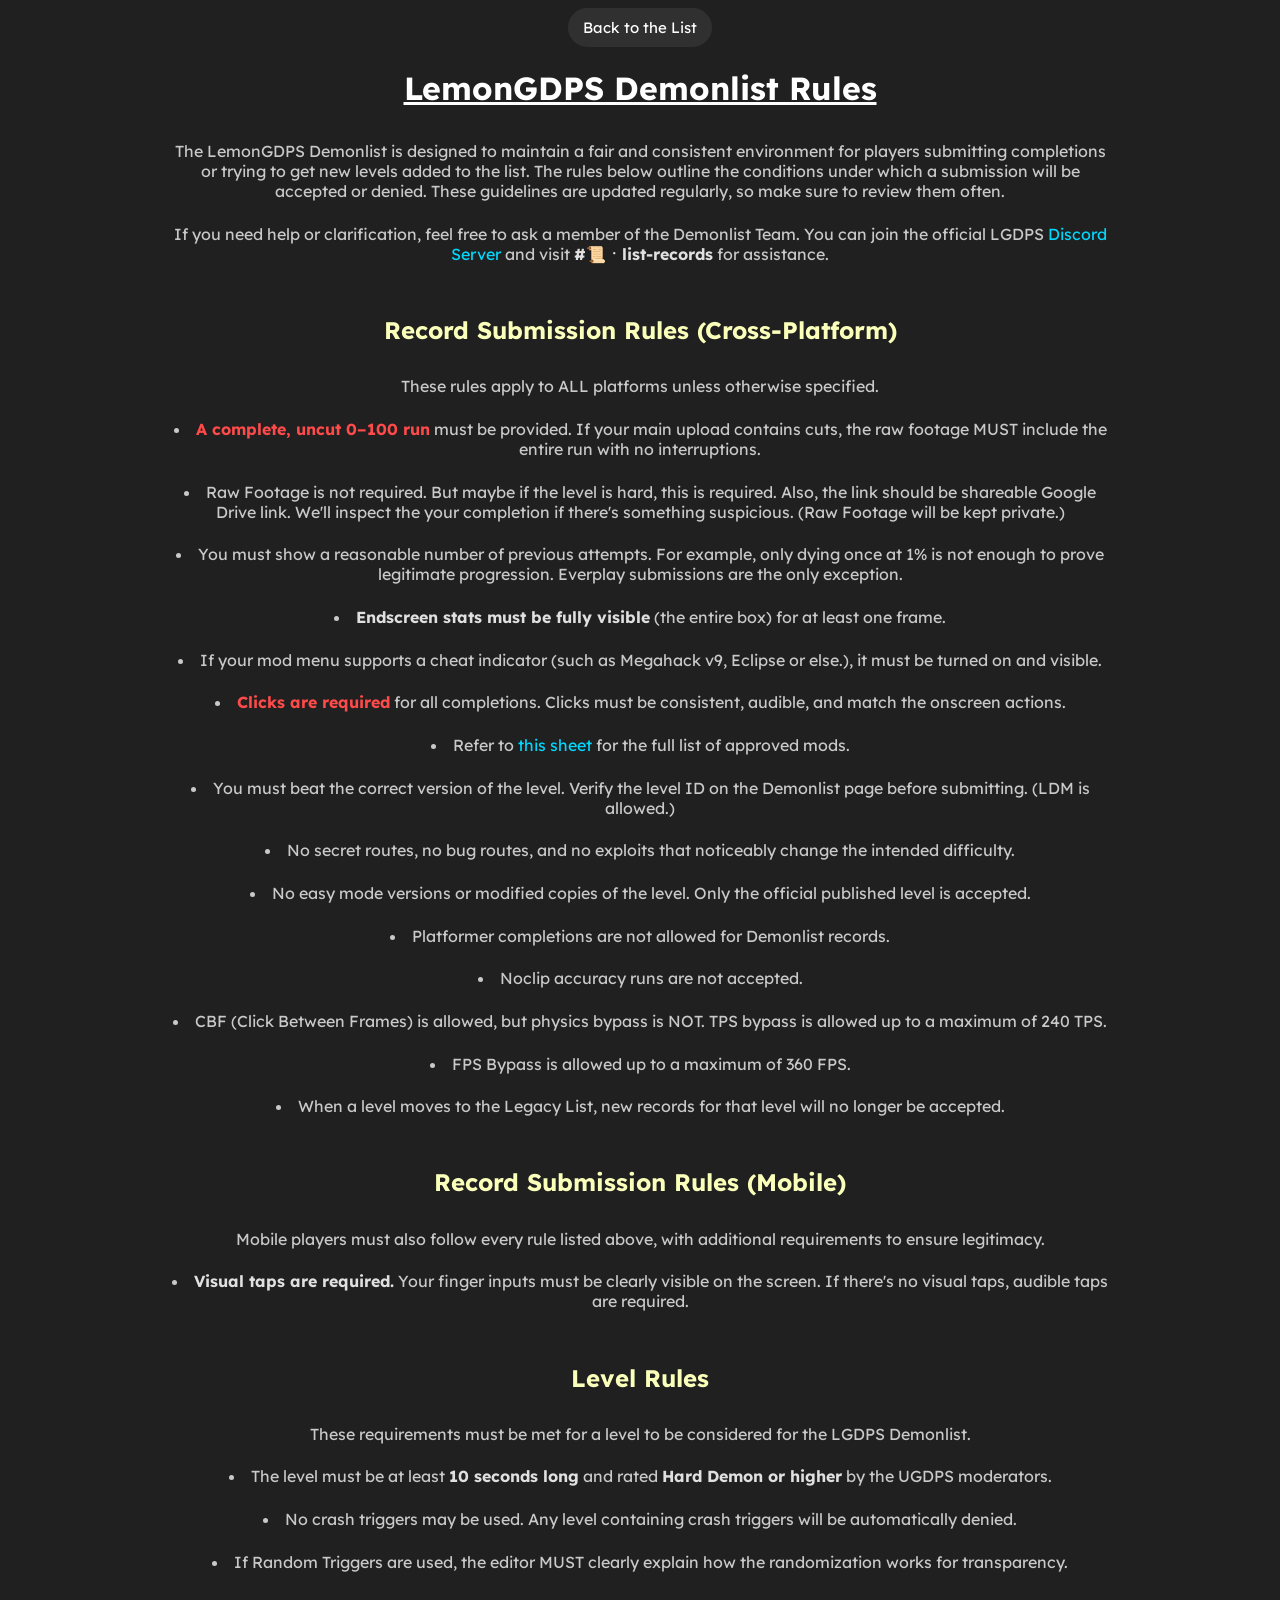
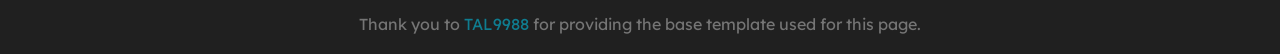
<file: extended-page/rules.html>
<!DOCTYPE html>
<html lang="en">
<head>
    <meta charset="UTF-8">
    <meta http-equiv="X-UA-Compatible" content="IE=edge">
    <link href="https://fonts.googleapis.com/css2?family=Lexend+Deca:wght@500;700&display=swap" rel="stylesheet">
    <meta name="viewport" content="width=device-width, initial-scale=1.0">
    <link rel="stylesheet" href="/extended-page/rules.css">
    <title>LGDPS Demonlist Rules</title>
</head>
<body>
    <a class="btn" href="/index.html">Back to the List</a>
    <h1>LemonGDPS Demonlist Rules</h1>
    <p>The LemonGDPS Demonlist is designed to maintain a fair and consistent environment for players submitting completions or trying to get new levels added to the list. The rules below outline the conditions under which a submission will be accepted or denied. These guidelines are updated regularly, so make sure to review them often.</p>
    <p>If you need help or clarification, feel free to ask a member of the Demonlist Team. You can join the official LGDPS <a class="link" href="https://discord.gg/KwgR2EBEeh">Discord Server</a> and visit <b>#📜ㆍlist-records</b> for assistance.</p>
    <br>
    <!-- ================================== -->
    <h2>Record Submission Rules (Cross-Platform)</h2>
    <p>These rules apply to ALL platforms unless otherwise specified.</p>
    <li><b style="color:#ff4a4a;">A complete, uncut 0–100 run</b> must be provided. If your main upload contains cuts, the raw footage MUST include the entire run with no interruptions.</li>
    <li>Raw Footage is not required. But maybe if the level is hard, this is required.  
Also, the link should be shareable Google Drive link. We'll inspect the your completion if there's something suspicious. (Raw Footage will be kept private.)</li>
    <li>You must show a reasonable number of previous attempts. For example, only dying once at 1% is not enough to prove legitimate progression. Everplay submissions are the only exception.</li>
    <li><b>Endscreen stats must be fully visible</b> (the entire box) for at least one frame.</li>
    <li>If your mod menu supports a cheat indicator (such as Megahack v9, Eclipse or else.), it must be turned on and visible.</li>
    <li><b style="color:#ff4a4a;">Clicks are required</b> for all completions. Clicks must be consistent, audible, and match the onscreen actions.</li>
    <li>Refer to <a class="link" href="https://docs.google.com/spreadsheets/d/1evE4nXATxRAQWu2Ajs54E6cVUqHBoSid8I7JauJnOzg/">this sheet</a> for the full list of approved mods.</li>
    <li>You must beat the correct version of the level. Verify the level ID on the Demonlist page before submitting. (LDM is allowed.)</li>
    <li>No secret routes, no bug routes, and no exploits that noticeably change the intended difficulty.</li>
    <li>No easy mode versions or modified copies of the level. Only the official published level is accepted.</li>
    <li>Platformer completions are not allowed for Demonlist records.</li>
    <li>Noclip accuracy runs are not accepted.</li>
    <li>CBF (Click Between Frames) is allowed, but physics bypass is NOT. TPS bypass is allowed up to a maximum of 240 TPS.</li>
    <li>FPS Bypass is allowed up to a maximum of 360 FPS.</li>
    <li>When a level moves to the Legacy List, new records for that level will no longer be accepted.</li>
    <br>

    <!-- ================================== -->
    <h2>Record Submission Rules (Mobile)</h2>
    <p>Mobile players must also follow every rule listed above, with additional requirements to ensure legitimacy.</p>
    <li><b>Visual taps are required.</b> Your finger inputs must be clearly visible on the screen.   If there's no visual taps, audible taps are required.</li>
    <br>

    <!-- ================================== -->
    <h2>Level Rules</h2>
    <p>These requirements must be met for a level to be considered for the LGDPS Demonlist.</p>
    <li>The level must be at least <b>10 seconds long</b> and rated <b>Hard Demon or higher</b> by the UGDPS moderators.</li>
    <li>No crash triggers may be used. Any level containing crash triggers will be automatically denied.</li>
    <li>If Random Triggers are used, the editor MUST clearly explain how the randomization works for transparency.</li>
    <br>

    <p class="low-opacity">Thank you to <a class="link" href="https://www.youtube.com/@tTAL9988">TAL9988</a> for providing the base template used for this page.</p>

</body>
</html>
</file>
<file: extended-page/rules.css>
body {
    text-align: center;
    font-family: "Lexend Deca", sans-serif;
    background-color: #202020;
}

h1 {
    color: white;
    text-decoration: underline;
}

h2 {
    color: rgb(250, 255, 185);
}

li {
    color: rgb(201, 201, 201);
    line-height: 20px;
    width: 75%;
    padding: 0.3cm;
    white-space: inherit;
    margin: auto;
}

p {
    color: rgb(201, 201, 201);
    line-height: 20px;
    padding: 0.3cm;
    width: 75%;
    margin: auto;
}

.link {
    color: rgb(0, 217, 255);
    text-decoration: none;
}
.link:hover {
    text-decoration: underline;
}

b {
    color: rgb(224, 224, 224);
}

.hacks {
    color: rgb(201, 201, 201);
    width: 75%;
    padding: 0.5px;
    margin: auto;
}

.low-opacity {
    opacity: 50%;
}

.btn {
  font-family: "Lexend Deca", sans-serif;
  background-color: #3b3b3b9d;
  border-radius: 50px;
  border-color: rgb(255, 255, 255);
  color: white;
  padding: 10px 15px;
  text-align: center;
  text-decoration: none;
  display: inline-block;
  cursor: pointer;
  transition-duration: 0.2s;
  font-size: 15px;
}
.btn:hover {
    background-color: #6565659d;
    transition-duration: 0.2s;
}
</file>
